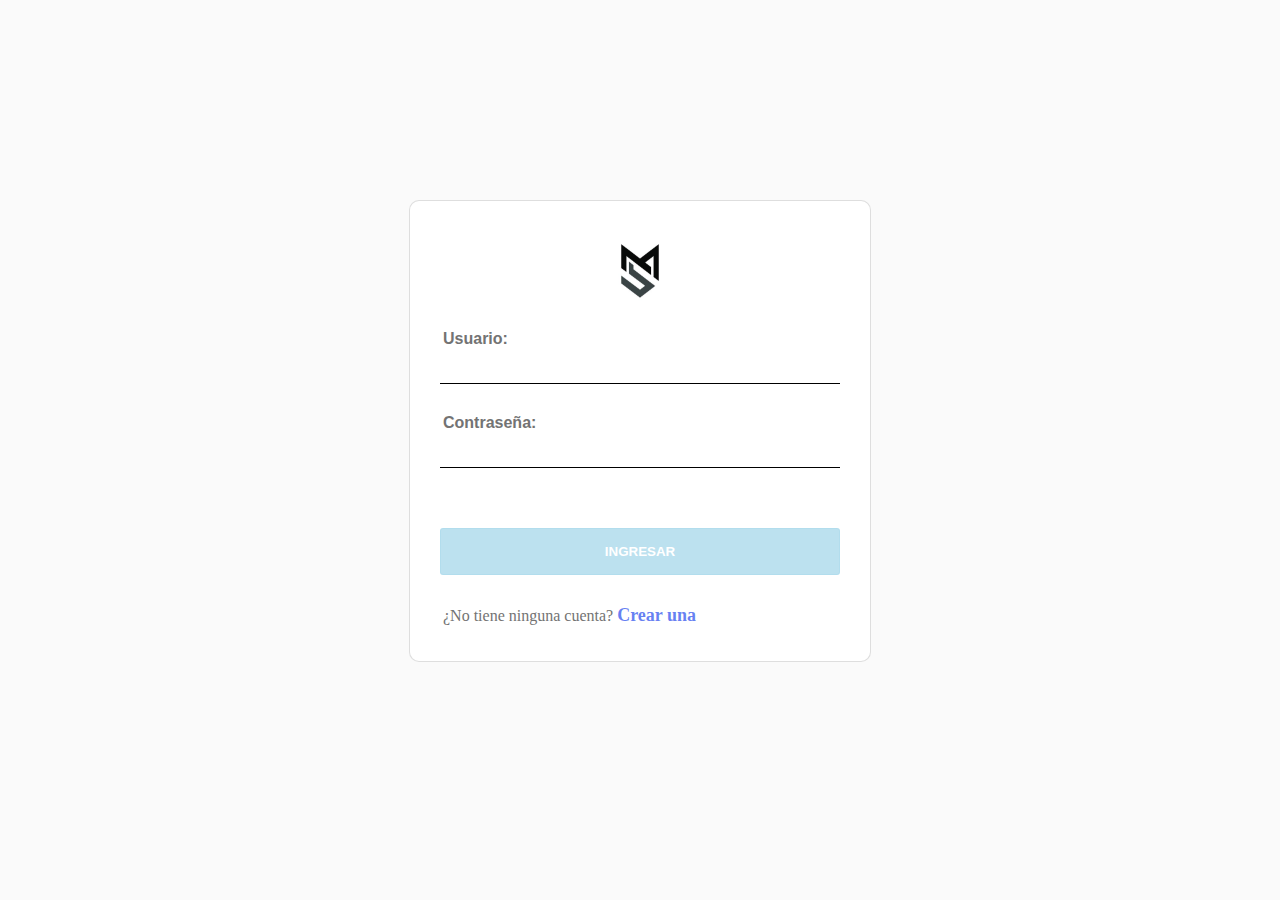
<file: html/index.html>
<!DOCTYPE html>
<html lang="es">
<head>
    <meta charset="UTF-8">
    <meta http-equiv="X-UA-Compatible" content="IE=edge">
    <meta name="viewport" content="width=device-width, initial-scale=1.0">
    <title>Inicio de sesión</title>
    <link href="/css/estilo_sesion.css" rel="stylesheet"/>
</head>
<body>
    <div class="contenedor">
        <div class="logo"><img src="/imagenes/logo.jpg" alt="Logo de la empresa"/></div>
        <form id="forma" name="forma"  method="post">
            <div class="elemento">
                <label for="usuario" class="arial_label">Usuario: </label>
                <input type="text" id="usuario" name="usuario" required/>
            </div>
            <div class="elemento">
                <label for="password" class="arial_label">Contraseña: </label>
                <input type="password" id="password" name="password" required/>
            </div>
            <div class="elemento">
                <input type="submit" value="Ingresar"/><br/>
            </div>
            <div class="elemento">
                <label>¿No tiene ninguna cuenta? <a href="/html/registro.html">Crear una</a></label>
            </div>
        </form>
    </div>
</body>
</html>
</file>
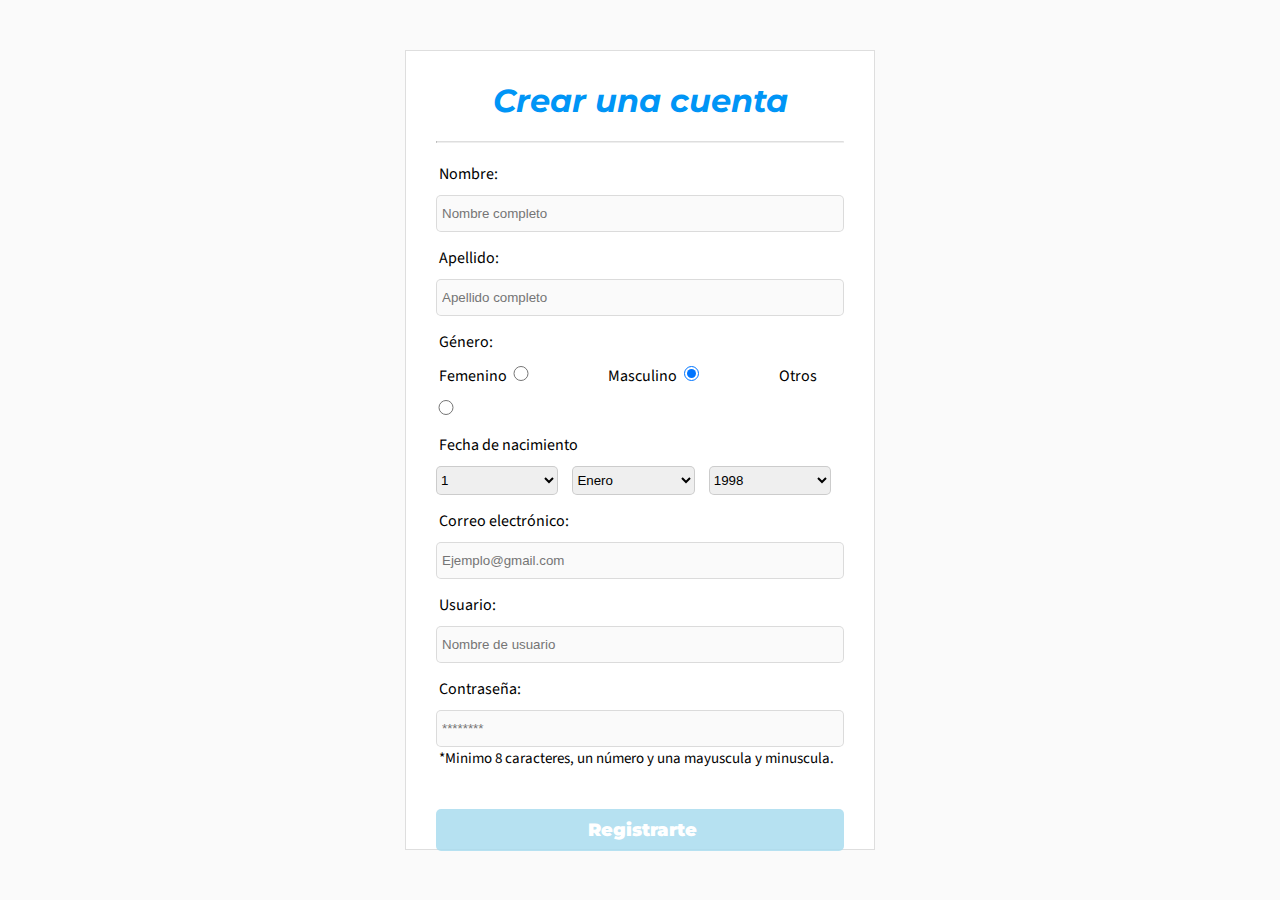
<file: html/registro.html>
<!DOCTYPE html>
<html lang="es">

<head>
    <meta charset="UTF-8">
    <meta http-equiv="X-UA-Compatible" content="IE=edge">
    <meta name="viewport" content="width=device-width, initial-scale=1.0">
    <title>Registrarse</title>
    <link href="/css/estilos_registro.css" rel="stylesheet" />
</head>

<body>


    <form id="registro" name="registro" method="post" action="" class="contenedor">

        <h1>Crear una cuenta</h1>

        <hr />

        <div class="elemento">
            <label for="nombre">Nombre: </label>
            <input type="text" id="nombre" placeholder="Nombre completo" name="nombre" min="3" max="15"  pattern="[a-zA-Z ]{2,254}" required />
        </div>

        <div class="elemento">
            <label for="apellido">Apellido: </label>
            <input type="text" id="apellido" placeholder="Apellido completo" name="apellido" min="2" max="15" pattern="[a-zA-Z ]{2,254}" required />
        </div>

        <div class="elemento">
            <label>Género:</label><br>


            <label id="femenino">Femenino</label>
            <input type="radio" id="femenino" name="genero" value="femenino" class="margen_labelRadio" 
                required />

            <label id="masculino">Masculino</label>
            <input type="radio" id="masculino" name="genero" value="masculino" class="margen_labelRadio" checked required />

            <label id="otros">Otros</label>
            <input type="radio" id="otros" name="genero" value="otros" required />

        </div>

        <div class="elemento">
            <label for="nacimiento">Fecha de nacimiento</label><br>
            <select id="nacimiento" name="nacimiento">
                <option value="1" selected="true">1</option>
                <option value="2">2</option>
                <option value="3">3</option>
                <option value="4">4</option>
                <option value="5">5</option>
                <option value="6">6</option>
                <option value="7">7</option>
                <option value="8">8</option>
                <option value="9">9</option>
                <option value="10">10</option>
                <option value="11">11</option>
                <option value="12">12</option>
                <option value="13">13</option>
                <option value="14">14</option>
                <option value="15">15</option>
                <option value="16">16</option>
                <option value="17">17</option>
                <option value="18">18</option>
                <option value="19">19</option>
                <option value="20">20</option>
                <option value="21">21</option>
                <option value="22">22</option>
                <option value="23">23</option>
                <option value="24">24</option>
                <option value="25">25</option>
                <option value="26">26</option>
                <option value="27">27</option>
                <option value="28">28</option>
                <option value="29">29</option>
                <option value="30">30</option>
                <option value="31">31</option>
            </select>
            <select>
                <option value="enero">Enero</option>
                <option value="febrero">Febrero</option>
                <option value="marzo">Marzo</option>
                <option value="abril">Abril</option>
                <option value="mayo">Mayo</option>
                <option value="junio">Junio</option>
                <option value="julio">Julio</option>
                <option value="agosto">Agosto</option>
                <option value="septiembre">Septiembre</option>
                <option value="octubre">Octubre</option>
                <option value="noviembre">Noviembre</option>
                <option value="diciembre">Diciembre</option>
            </select>
            <select>
                <option value="1998">1998</option>
                <option value="1999">1999</option>
                <option value="2000">2000</option>
                <option value="2001">2001</option>
                <option value="2002">2002</option>
            </select>
        </div>

        <div class="elemento">
            <label for="correoElectrónico">Correo electrónico: </label>
            <input type="email" id="correoElectrónico" name="correoElectrónico" placeholder="Ejemplo@gmail.com"
                required />
        </div>

        <div class="elemento">
            <label for="Usuario">Usuario: </label>
            <input type="text" id="Usuario" placeholder="Nombre de usuario" name="usuario" min="4" max="15" required />
        </div>

        <div class="elemento">
            <label for="password">Contraseña: </label>
            <input type="password" id="password" name="password" placeholder="********" required
                pattern="^(?=.*\d)(?=.*[a-z])(?=.*[A-Z])(?!.*\s).*$" /><br>

            <label for="password"><span>*Minimo 8 caracteres, un número y una mayuscula y minuscula.</span></label>
        </div>

        <div class="elemento">
            <input type="submit" value="Registrarte" />
        </div>
        <!--
            <input type="submit" value="Enviar sin validar" formnovalidate="formnovalidate" />
            </div>
            -->
    </form>


</body>

</html>
</file>
<file: css/estilo_sesion.css>
/*altura 100 para que linear gradient aplique correctamente el color al background*/
html{
    height: 100%;
}

body{
    margin: 0;
    padding: 0;
    background: #f7f7f7a2;
}

.contenedor{
    margin: 200px auto;
    width: 400px;
    height: 400px;
    padding: 30px;
    background: #ffffff;
    border-radius: 10px;
    border: 1px solid rgba(189, 189, 189, 0.5);
}

.contenedor .elemento label{
    color: rgb(115, 115, 115);
    padding-left: 3px;
}

.contenedor .elemento input{
    width: 100%;
    padding: 10px 0 10px 5px;
    color: rgb(0, 0, 0);
    border: none;
    border-bottom: 1px solid rgb(0, 0, 0);
    margin-bottom: 30px;
    box-sizing: border-box;
}

.contenedor .elemento input[type="submit"]{
    background-color: #b0dcecd8;
    border: 1px solid #b0dcecd8;
    color: rgb(255, 255, 255);
    text-transform: uppercase;
    cursor: pointer;
    padding: 15px;
    margin-top: 30px;
    font-weight: 900;
    border-radius: 3px;
    width: 100%;
}

.contenedor .logo img{
    height: 80px;
    width: 100px;
    margin: 0 0 15px 150px;
    box-sizing: border-box;
}

.contenedor .elemento a{
    text-decoration: none;
    color: #4c6af0d8;
    font-weight: bold;
    font-size: 18px;
}

.arial_label{
    font-family: Arial, Helvetica, sans-serif;
    font-weight: bold;
}
</file>
<file: css/estilos_registro.css>
@import url('https://fonts.googleapis.com/css2?family=Montserrat&display=swap');
@import url('https://fonts.googleapis.com/css2?family=Source+Sans+Pro:wght@400;900&display=swap');

*{
    box-sizing: border-box;
}

body{
    background: #f7f7f7a2;
    margin: 0;
    padding: 0;
}

.contenedor{
    width: 470px;
    height: 800px;
    padding: 30px;
    margin: 50px auto;
    background: #ffffff;  
    border: 1px solid rgba(189, 189, 189, 0.5);
}

.contenedor h1{
    font-family: 'Montserrat', sans-serif;
    text-align: center;
    font-style: italic;
    color: #0095f6;
    margin-top: 0;
}

.contenedor hr{
    margin-bottom: 20px;
    border-top: 1px solid rgba(189, 189, 189, 0.5);
}

.contenedor .elemento label{
    padding-left: 3px;
    font-family: 'Source Sans Pro', sans-serif;
    margin-bottom: 10px;
    display: inline-block;
}

.contenedor .elemento input{
    width: 100%;
    background: #f7f7f7a2;
    border: 1px solid rgba(189, 189, 189, 0.5);
    padding: 10px 0 10px 5px;  
    border-radius: 5px;
    box-sizing: border-box;
}

.contenedor .elemento input[type="submit"]{
    background-color: #a9dbeed8;
    border: none;
    font-weight: 900;
    cursor: pointer;
    color: rgb(255, 255, 255);
    margin-top: 15px;
    width: 100%;
    font-family: 'Montserrat', sans-serif;
    font-size: large;
}

.contenedor .elemento input[type="radio"]{
    width: 5%;
    margin-left: 0px;
    min-height: 15px;
    min-width: 15px;
}

.contenedor .elemento select{
    width: 30%;
    padding: 5px 30px 5px 0;
    border: 1px solid rgba(189, 189, 189, 0.7);
    border-radius: 5px;
    margin-right: 10px;
}

.margen_labelRadio{
    margin-right: 70px;
}

div{
    margin-bottom: 15px;
}

span{
    font-size: 15px;
}
</file>
